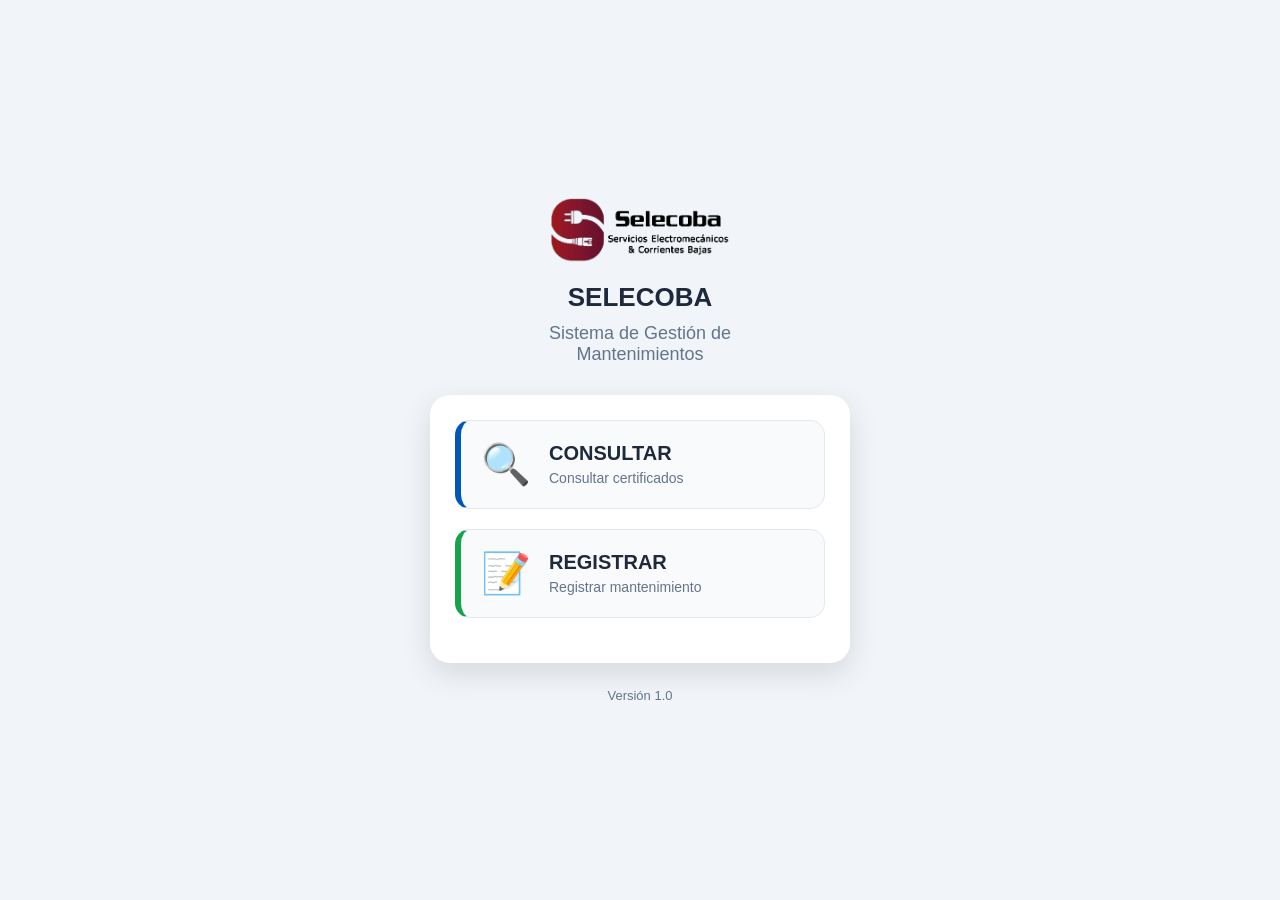
<file: index.html>
<!DOCTYPE html>
<html lang="es">
<head>
    <meta charset="UTF-8">
    <meta name="viewport" content="width=device-width, initial-scale=1.0">
    <title>SELECOBA - Sistema de Gestión</title>
    <link rel="stylesheet" href="index.css">
</head>
<body>
<div class="container">
    <div class="logo">
        <img src="logo.png" alt="SELECOBA">
    </div>
    
    <h1>SELECOBA</h1>
    <div class="subtitulo">
        Sistema de Gestión de<br>
        Mantenimientos
    </div>
    
    <div class="card">
        <a class="opcion consultar" href="consulta/consulta.html">
            <div class="icono">🔍</div>
            <div>
                <div class="titulo">CONSULTAR</div>
                <div class="descripcion">Consultar certificados</div>
            </div>
        </a>
        
        <a class="opcion registrar" href="registro/registro.html">
            <div class="icono">📝</div>
            <div>
                <div class="titulo">REGISTRAR</div>
                <div class="descripcion">Registrar mantenimiento</div>
            </div>
        </a>
    </div>
    
    <div class="version">
        Versión 1.0
    </div>
</div>
<script src="index.js"></script>
</body>
</html>
</file>
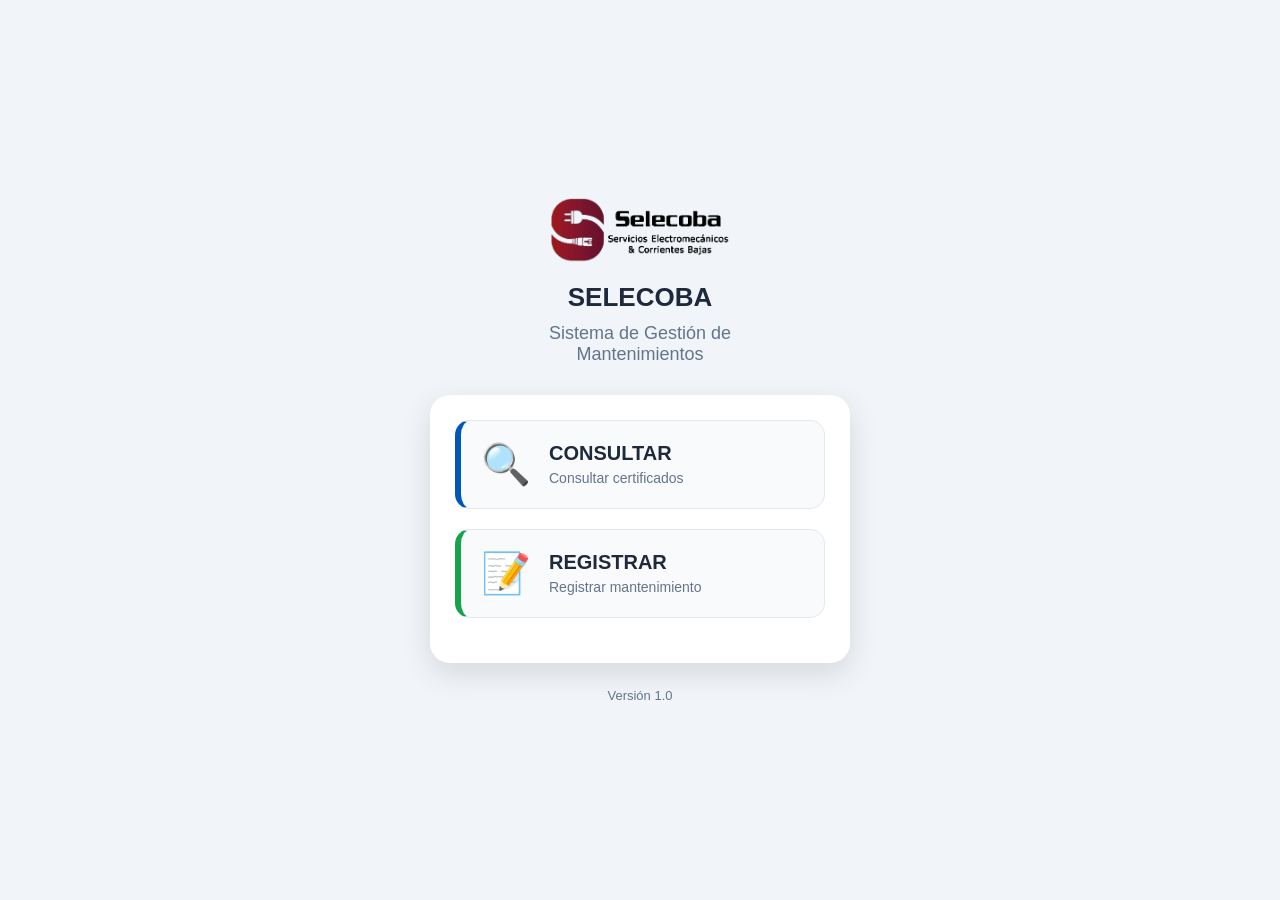
<file: index/index.html>
<!DOCTYPE html>
<html lang="es">
<head>
<meta charset="UTF-8">
<meta name="viewport" content="width=device-width, initial-scale=1.0">
<title>
SELECOBA - Sistema de Gestión
</title>
<link rel="stylesheet" href="index.css">
</head>
<body>
<div class="container">
<!-- LOGO -->
<div class="logo">
<img 
src="../logo.png"
alt="SELECOBA">
</div>
<!-- TITULO -->
<h1>
SELECOBA
</h1>
<div class="subtitulo">
Sistema de Gestión de<br>
Mantenimientos
</div>
<!-- MENU PRINCIPAL -->
<div class="card">
<!-- CONSULTA -->
<a 
class="opcion consultar"
href="../consulta/consulta.html">
<div class="icono">
🔍
</div>
<div>
<div class="titulo">
CONSULTAR
</div>
<div class="descripcion">
Consultar certificados
</div>
</div>
</a>
<!-- REGISTRO -->
<a
class="opcion registrar"
href="../registro/registro.html">
<div class="icono">
📝
</div>
<div>
<div class="titulo">
REGISTRAR
</div>
<div class="descripcion">
Registrar mantenimiento
</div>
</div>
</a>
</div>
<!-- VERSION -->
<div class="version">
Versión 1.0
</div>
</div>
<script src="index.js"></script>
</body>
</html>
</file>
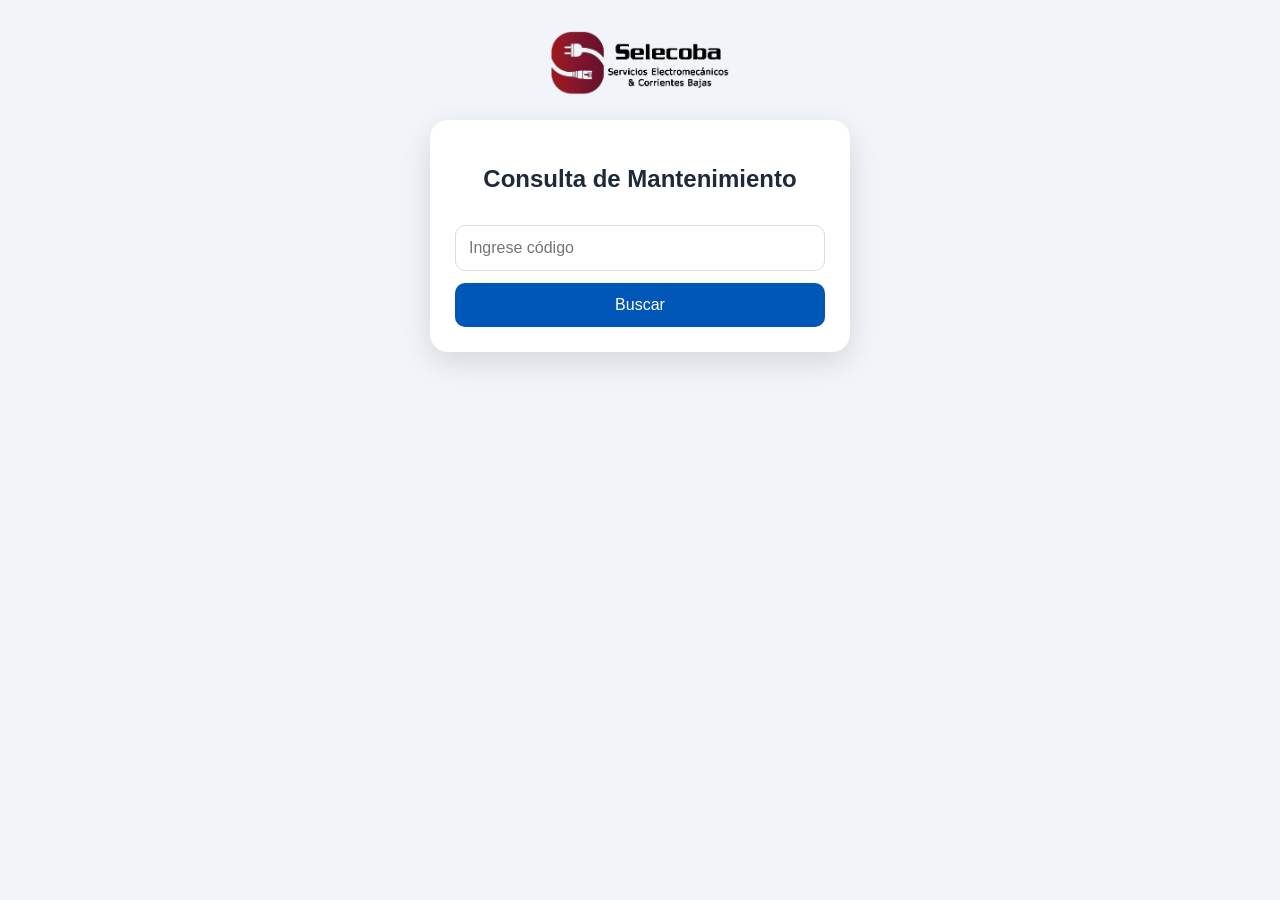
<file: index_funcional.html>
<!DOCTYPE html>
<html lang="es">

<head>

<meta charset="UTF-8">

<meta name="viewport" content="width=device-width,initial-scale=1.0">

<title>
Consulta Certificados SELECOBA
</title>


<style>

*{
box-sizing:border-box;
}


body{

margin:0;

font-family:'Segoe UI',Arial;

background:#f1f5f9;

display:flex;

justify-content:center;

padding:30px;

}



.container{

width:100%;

max-width:420px;

}



.logo{

text-align:center;

margin-bottom:20px;

}



.logo img{

width:180px;

}



.card{

background:white;

padding:25px;

border-radius:18px;

box-shadow:0 10px 30px rgba(0,0,0,.12);

}



h2{

text-align:center;

color:#1e293b;

}



input,button{

width:100%;

padding:13px;

margin-top:12px;

border-radius:10px;

border:1px solid #ddd;

font-size:16px;

}



button{

cursor:pointer;

border:none;

}



.buscar{

background:#0057b8;

color:white;

}



.info{

background:#16a34a;

color:white;

display:none;

}



#resultado{

margin-top:20px;

display:none;

padding:20px;

border-radius:15px;

}



.ok{

background:#dcfce7;

border:2px solid #22c55e;

}



.error{

background:#fee2e2;

border:2px solid #ef4444;

}



.spinner{

display:none;

text-align:center;

margin-top:15px;

}



.login{

display:none;

margin-top:20px;

}



</style>

</head>


<body>


<div class="container">


<div class="logo">

<img src="logo.png">

</div>



<div class="card">


<h2>
Consulta de Mantenimiento
</h2>


<input 
id="codigo"
placeholder="Ingrese código">


<button 
class="buscar"
onclick="buscar()">

Buscar

</button>



<div class="spinner" id="spinner">

🔄 Consultando...

</div>



<div id="resultado"></div>



<button
id="btnInfo"
class="info"
onclick="mostrarLogin()">

Ver información técnica

</button>




<div class="login" id="login">


<input
id="usuario"
placeholder="Usuario">


<input
id="password"
type="password"
placeholder="Contraseña">


<button
class="buscar"
onclick="login()">

Ingresar

</button>


</div>


</div>

</div>




<script>


const API=

"https://script.google.com/macros/s/AKfycbyfgo2zeevdlX1Xq7RDz-ExT-FNMpfKDL2MPX11b6gGW3-0YMhaEPJZLOdwe7ccw1OBsQ/exec";





document
.getElementById("codigo")
.addEventListener("keypress",function(e){


if(e.key==="Enter"){

buscar();

}


});





function jsonp(url,callback){


const script=document.createElement("script");


script.src=url+"&callback="+callback;


document.body.appendChild(script);


script.remove();


}





function buscar(){


const codigo=
document.getElementById("codigo").value.trim();


if(!codigo)return;



document
.getElementById("spinner")
.style.display="block";




window.respuesta=function(data){


document
.getElementById("spinner")
.style.display="none";



const box=
document.getElementById("resultado");



box.style.display="block";



if(data.encontrado){


box.className="ok";


box.innerHTML=

`

<h3>✔ Certificado encontrado</h3>

<b>Cliente:</b> ${data.cliente}<br><br>

<b>Equipo:</b> ${data.equipo}<br><br>

<b>Fecha mantenimiento:</b> ${data.fecha}<br><br>

<b>Próximo mantenimiento:</b> ${data.proximo}

`;



document
.getElementById("btnInfo")
.style.display="block";



}else{


box.className="error";

box.innerHTML=

"❌ Certificado no encontrado";


}



};



jsonp(

API+
"?accion=buscar&codigo="
+encodeURIComponent(codigo)

,"respuesta");


}






function mostrarLogin(){

document
.getElementById("login")
.style.display="block";


}





function login(){


const codigo=
document.getElementById("codigo").value;



window.info=function(data){


if(data.encontrado){


alert(data.observaciones);


}else{


alert(data.mensaje);


}


};



jsonp(

API+
"?accion=info"+
"&codigo="+codigo+
"&user="+document.getElementById("usuario").value+
"&pass="+document.getElementById("password").value

,"info");


}


</script>


</body>

</html>
</file>
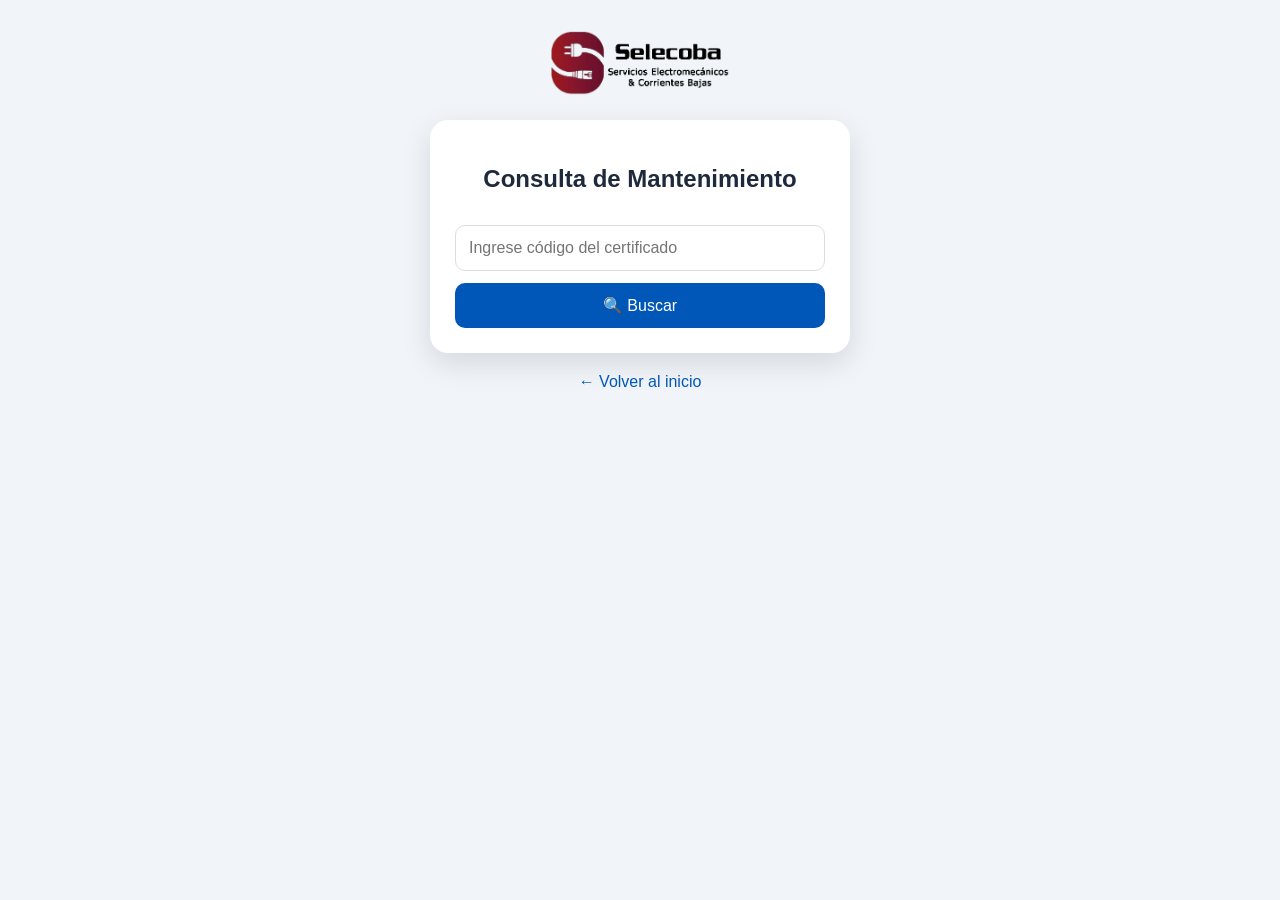
<file: consulta/consulta.html>
<!DOCTYPE html>
<html lang="es">
<head>
<meta charset="UTF-8">
<meta name="viewport" content="width=device-width, initial-scale=1.0">
<title>
Consulta Certificados SELECOBA
</title>
<link rel="stylesheet" href="consulta.css">
</head>
<body>
<div class="container">

    <!--==============================
        LOGO
    ==============================-->

    <div class="logo">
        <img src="../logo.png">
    </div>

    <!--==============================
        TARJETA
    ==============================-->

    <div class="card">
        <h2>
            Consulta de Mantenimiento
        </h2>

        <!--==============================
            BÚSQUEDA
        ==============================-->

        <input
            id="codigo"
            placeholder="Ingrese código del certificado"
            autocomplete="off"
        >
        <button
            id="btnBuscar"
            class="buscar"
            onclick="buscarCertificado()"
        >
            🔍 Buscar
        </button>
        <div
            id="spinner"
            class="spinner"
        >
            🔄 Consultando certificado...
        </div>
        <div
            id="resultado"
        >
        </div>

        <!--==============================
            INFORMACIÓN TÉCNICA
        ==============================-->

        <button
            id="btnInfo"
            class="info"
            onclick="mostrarLogin()"
        >
            🔐 Ver información técnica
        </button>

        <!--==============================
            LOGIN
        ==============================-->

        <div
            id="login"
            class="login"
        >

            <h3>
                Acceso técnico
            </h3>
            <input
                id="usuario"
                placeholder="Usuario"
                autocomplete="username"
            >
            <input
                id="password"
                type="password"
                placeholder="Contraseña"
                autocomplete="current-password"
            >
            <button
                id="btnLogin"
                class="buscar"
                onclick="validarAcceso()"
            >
                Ingresar
            </button>
            <div
                id="mensajeLogin"
                class="mensajeLogin"
            >
            </div>
        </div>

        <!--==============================
            PANEL INFORMACIÓN TÉCNICA
        ==============================-->

        <div
            id="informacionTecnica"
            class="informacionTecnica"
            style="display:none;"
        >
            <h3>
                Información Técnica
            </h3>
            <label>
                Historial del equipo
            </label>
            <textarea
                id="historial"
                readonly
            ></textarea>
            <button
                id="btnGarantia"
                class="garantia"
                onclick="abrirGarantia()"
            >
                🛠 Registrar garantía
            </button>
        </div>
    </div>
    <a
        href="../index/index.html"
        class="volver"
    >
        ← Volver al inicio
    </a>
</div>
<script src="consulta.js"></script>
</body>
</html>
</file>
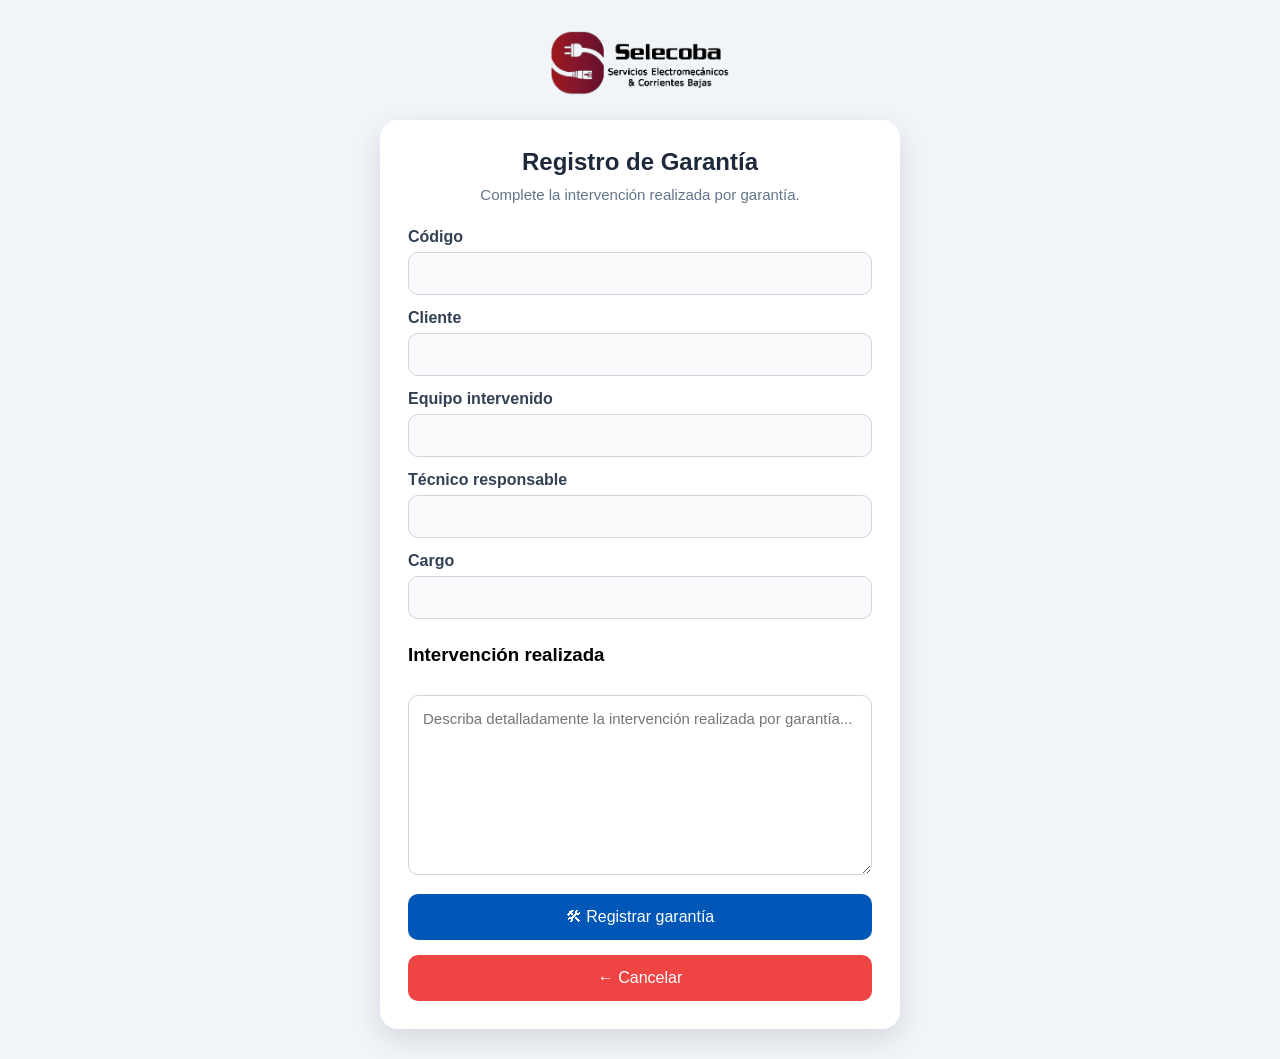
<file: garantia/garantia.html>
<!DOCTYPE html>
<html lang="es">
<head>
<meta charset="UTF-8">
<meta name="viewport" content="width=device-width, initial-scale=1.0">
<title>
Registro de Garantía - SELECOBA
</title>
<link rel="stylesheet" href="garantia.css">
</head>
<body>
<div class="container">

    <!--=================================
            LOGO
    =================================-->

    <div class="logo">
        <img src="../logo.png" alt="SELECOBA">
    </div>

    <!--=================================
            TARJETA
    =================================-->

    <div class="card">
        <h2>
            Registro de Garantía
        </h2>
        <p class="subtitulo">
            Complete la intervención realizada por garantía.
        </p>

        <!--=================================
                DATOS DEL EQUIPO
        =================================-->

        <div class="datosEquipo">
            <div class="dato">
                <label>
                    Código
                </label>
                <input
                    id="codigo"
                    readonly
                >
            </div>
            <div class="dato">
                <label>
                    Cliente
                </label>
                <input
                    id="cliente"
                    readonly
                >
            </div>
            <div class="dato">
                <label>
                    Equipo intervenido
                </label>
                <input
                    id="equipo"
                    readonly
                >
            </div>
            <div class="dato">
                <label>
                    Técnico responsable
                </label>
                <input
                    id="tecnico"
                    readonly
                >
            </div>
            <div class="dato">
                <label>
                    Cargo
                </label>
                <input
                    id="cargo"
                    readonly
                >
            </div>
        </div>

        <!--=================================
                GARANTÍA
        =================================-->

        <h3>
            Intervención realizada
        </h3>
        <textarea
            id="detalle"
            placeholder="Describa detalladamente la intervención realizada por garantía..."
        ></textarea>

        <!--=================================
                BOTONES
        =================================-->

        <button
            id="btnGuardar"
            class="btnGuardar"
            onclick="confirmarGarantia()"
        >
            🛠 Registrar garantía
        </button>
        <button
            id="btnCancelar"
            class="btnCancelar"
            onclick="volverConsulta()"
        >
            ← Cancelar
        </button>

        <!--=================================
                SPINNER
        =================================-->

        <div
            id="spinner"
            class="spinner"
        >
            Guardando información...
        </div>
    </div>
</div>
<script src="garantia.js"></script>
</body>
</html>
</file>
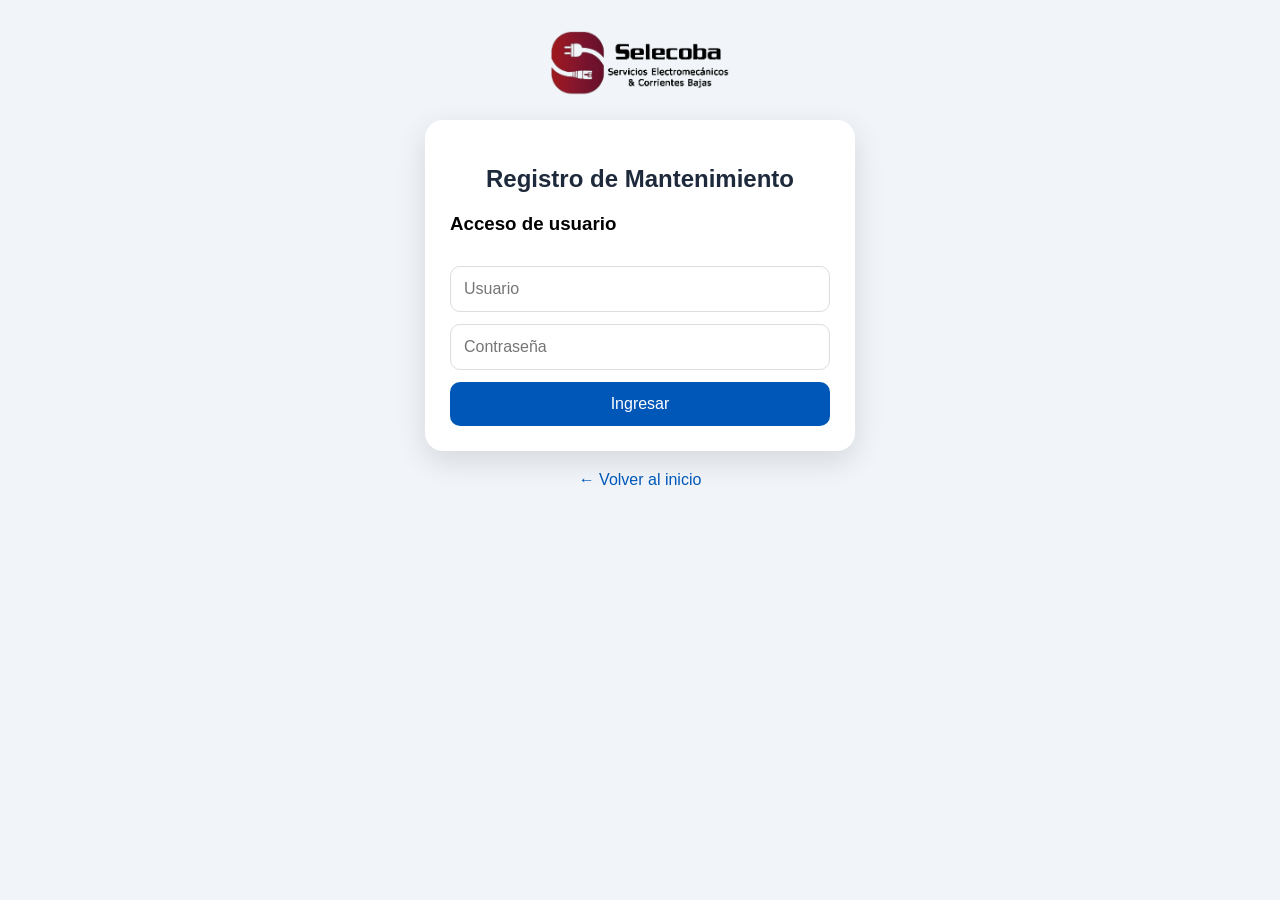
<file: registro/registro.html>
<!DOCTYPE html>
<html lang="es">

<head>
<meta charset="UTF-8">
<meta name="viewport" content="width=device-width, initial-scale=1.0">
<title>
Registro de Mantenimiento SELECOBA
</title>
<link rel="stylesheet" href="registro.css">
</head>

<body>
<div class="container">
    <div class="logo">
        <img src="../logo.png">
    </div>
    <div class="card">
        <h2>
            Registro de Mantenimiento
        </h2>
        <!-- LOGIN -->
        <div id="loginBox">
            <h3>
                Acceso de usuario
            </h3>
            <input
                id="usuario"
                placeholder="Usuario"
            >
            <input
                id="password"
                type="password"
                placeholder="Contraseña"
            >
            <button
                id="btnLogin"
                class="btn azul"
                onclick="iniciarSesion()"
            >
                Ingresar
            </button>
            <div
                id="mensajeLogin"
                class="mensajeLogin"
            >
            </div>
        </div>
        <!-- FORMULARIO -->
        <div
            id="formulario"
            style="display:none;"
        >
            <!-- USUARIO ACTIVO -->
            <div
                id="usuarioActivo"
                class="usuarioActivo"
            >
            </div>
            <input
                id="cliente"
                placeholder="Cliente"
                autocomplete="off"
            >
            <input
                id="oc"
                placeholder="ID Cotización"
                type="text"
                inputmode="numeric"
                pattern="[0-9]*"
                maxlength="10"
                autocomplete="off"
                oninput="this.value=this.value.replace(/[^0-9]/g,'')"
            >
            <input
                id="equipo"
                placeholder="Equipo intervenido"
                autocomplete="off"
            >
            <select
                id="tipo"
                required
            >
                <option
                    value=""
                    selected
                    disabled
                >
                    Seleccione el tipo de trabajo
                </option>
                <option value="Mnto. Preventivo">
                    Mnto. Preventivo
                </option>
                <option value="Mnto. Correctivo">
                    Mnto. Correctivo
                </option>
                <option value="Implementación">
                    Implementación
                </option>
            </select>
            <textarea
                id="observaciones"
                placeholder="Observaciones"
                autocomplete="off"
                >
            </textarea>
            <button
                id="btnGuardar"
                class="btn verde"
                onclick="registrar()"
            >
                Guardar mantenimiento
            </button>
        </div>
    </div>
        <a
        href="../index.html"
        class="volver"
    >
        ← Volver al inicio
    </a>
</div>
<script src="registro.js"></script>
</body>
</html>
</file>
<file: index.css>
/*=========================================
  SELECOBA
  Sistema de Gestión de Mantenimientos
  INDEX CSS
=========================================*/

/* RESET GENERAL */
*{
box-sizing:border-box;
}

/* CUERPO */

body{
margin:0;
min-height:100vh;
font-family:'Segoe UI',Arial,sans-serif;
background:#f1f5f9;
display:flex;
justify-content:center;
align-items:center;
padding:25px;
}

/* CONTENEDOR PRINCIPAL */

.container{
width:100%;
max-width:420px;
}

/* LOGO */

.logo{
text-align:center;
margin-bottom:15px;
}

.logo img{
width:180px;
}

/* TITULO PRINCIPAL */

h1{
text-align:center;
font-size:26px;
color:#1e293b;
margin:10px 0;
}

/* SUBTITULO */

.subtitulo{
text-align:center;
color:#64748b;
font-size:18px;
margin-bottom:30px;
}

/* TARJETA PRINCIPAL */

.card{
background:white;
border-radius:20px;
padding:25px;
box-shadow:
0 10px 30px rgba(0,0,0,.12);
}

/* OPCIONES DEL MENU */

.opcion{
display:flex;
align-items:center;
gap:18px;
padding:20px;
margin-bottom:20px;
border-radius:15px;
text-decoration:none;
color:#1e293b;
background:#f8fafc;
border:1px solid #e2e8f0;
transition:.2s;
}

.opcion:hover{
transform:translateY(-3px);
box-shadow:
0 5px 15px rgba(0,0,0,.10);
}

/* ICONOS */

.icono{
font-size:40px;
}

/* TITULO DE OPCION */

.titulo{
font-size:20px;
font-weight:bold;
}

/* DESCRIPCION */

.descripcion{
font-size:14px;
color:#64748b;
margin-top:5px;
}

/* COLOR LATERAL CONSULTA */

.consultar{
border-left:6px solid #0057b8;
}

/* COLOR LATERAL REGISTRO */

.registrar{
border-left:6px solid #16a34a;
}

/* VERSION */

.version{
text-align:center;
margin-top:25px;
font-size:13px;
color:#64748b;
}
</file>
<file: index/index.css>
/*=========================================
  SELECOBA
  Sistema de Gestión de Mantenimientos
  INDEX CSS
=========================================*/

/* RESET GENERAL */
*{
box-sizing:border-box;
}

/* CUERPO */

body{
margin:0;
min-height:100vh;
font-family:'Segoe UI',Arial,sans-serif;
background:#f1f5f9;
display:flex;
justify-content:center;
align-items:center;
padding:25px;
}

/* CONTENEDOR PRINCIPAL */

.container{
width:100%;
max-width:420px;
}

/* LOGO */

.logo{
text-align:center;
margin-bottom:15px;
}

.logo img{
width:180px;
}

/* TITULO PRINCIPAL */

h1{
text-align:center;
font-size:26px;
color:#1e293b;
margin:10px 0;
}

/* SUBTITULO */

.subtitulo{
text-align:center;
color:#64748b;
font-size:18px;
margin-bottom:30px;
}

/* TARJETA PRINCIPAL */

.card{
background:white;
border-radius:20px;
padding:25px;
box-shadow:
0 10px 30px rgba(0,0,0,.12);
}

/* OPCIONES DEL MENU */

.opcion{
display:flex;
align-items:center;
gap:18px;
padding:20px;
margin-bottom:20px;
border-radius:15px;
text-decoration:none;
color:#1e293b;
background:#f8fafc;
border:1px solid #e2e8f0;
transition:.2s;
}

.opcion:hover{
transform:translateY(-3px);
box-shadow:
0 5px 15px rgba(0,0,0,.10);
}

/* ICONOS */

.icono{
font-size:40px;
}

/* TITULO DE OPCION */

.titulo{
font-size:20px;
font-weight:bold;
}

/* DESCRIPCION */

.descripcion{
font-size:14px;
color:#64748b;
margin-top:5px;
}

/* COLOR LATERAL CONSULTA */

.consultar{
border-left:6px solid #0057b8;
}

/* COLOR LATERAL REGISTRO */

.registrar{
border-left:6px solid #16a34a;
}

/* VERSION */

.version{
text-align:center;
margin-top:25px;
font-size:13px;
color:#64748b;
}
</file>
<file: consulta/consulta.css>
/*=====================================
    RESET
=====================================*/
*{
    box-sizing:border-box;
}

/*=====================================
    CUERPO
=====================================*/
body{
    margin:0;
    font-family:'Segoe UI',Arial,sans-serif;
    background:#f1f5f9;
    display:flex;
    justify-content:center;
    padding:30px;
}

/*=====================================
    CONTENEDOR
=====================================*/
.container{
    width:100%;
    max-width:420px;
}

/*=====================================
    LOGO
=====================================*/
.logo{
    text-align:center;
    margin-bottom:20px;
}

.logo img{
    width:180px;
}

/*=====================================
    TARJETA
=====================================*/
.card{
    background:white;
    padding:25px;
    border-radius:18px;
    box-shadow:0 10px 30px rgba(0,0,0,.12);
}

/*=====================================
    TITULOS
=====================================*/
h2{
    text-align:center;
    color:#1e293b;
}

/*=====================================
    CONTROLES
=====================================*/
input,
button,
textarea{
    width:100%;
    padding:13px;
    margin-top:12px;
    border-radius:10px;
    font-size:16px;
}

input,
textarea{
    border:1px solid #ddd;
    font-family:inherit;
}

/*=====================================
    BOTONES
=====================================*/
button{
    border:none;
    cursor:pointer;
    transition:.2s;
}

.buscar{
    background:#0057B8;
    color:white;
}

.buscar:hover{
    background:#00489A;
}

.buscar:disabled{
    background:#6FA3E6;
    cursor:not-allowed;
}

.info{
    display:none;
    background:#16A34A;
    color:white;
}

.info:hover{
    background:#15803D;
}

.info:disabled{
    background:#7BC89B;
    cursor:not-allowed;
}

.garantia{
    background:#F59E0B;
    color:white;
}

.garantia:hover{
    background:#D97706;
}

.garantia:disabled{
    background:#F8C56B;
    cursor:not-allowed;
}

/*=====================================
    SPINNER
=====================================*/
.spinner{
    display:none;
    text-align:center;
    margin-top:15px;
}

/*=====================================
    RESULTADO
=====================================*/
#resultado{
    display:none;
    margin-top:20px;
    padding:20px;
    border-radius:15px;
}

.ok{
    background:#DCFCE7;
    border:2px solid #22C55E;
}

.error{
    background:#FEE2E2;
    border:2px solid #EF4444;
}

/*=====================================
    LOGIN
=====================================*/
.login{
    display:none;
    margin-top:20px;
    padding-top:15px;
    border-top:1px solid #ddd;
}

/*=====================================
    MENSAJE LOGIN
=====================================*/
.mensajeLogin{
    display:none;
    margin-top:15px;
    padding:12px;
    border-radius:8px;
    background:#FEE2E2;
    border:1px solid #EF4444;
    color:#B91C1C;
    font-size:14px;
    text-align:center;
}

/*=====================================
    INFORMACION TECNICA
=====================================*/
.informacionTecnica{
    display:none;
    margin-top:20px;
    padding-top:20px;
    border-top:1px solid #ddd;
}

.informacionTecnica h3{
    margin-bottom:15px;
    text-align:center;
    color:#1e293b;
}

.informacionTecnica label{
    display:block;
    margin-bottom:8px;
    font-weight:bold;
    color:#334155;
}

#historial{
    min-height:220px;
    resize:vertical;
    background:#F8FAFC;
    font-size:14px;
    line-height:1.5;
}

/*=====================================
    ENLACE VOLVER
=====================================*/
.volver{
    display:block;
    text-align:center;
    margin-top:20px;
    color:#0057B8;
    text-decoration:none;
}

.volver:hover{
    text-decoration:underline;
}
</file>
<file: garantia/garantia.css>
/*=========================================
  SELECOBA
  Registro de Garantía
=========================================*/

*{
box-sizing:border-box;
}

body{
margin:0;
font-family:'Segoe UI',Arial,sans-serif;
background:#f1f5f9;
display:flex;
justify-content:center;
padding:30px;
min-height:100vh;
}

.container{
width:100%;
max-width:520px;
}

.logo{
text-align:center;
margin-bottom:20px;
}

.logo img{
width:180px;
}

.card{
background:white;
padding:28px;
border-radius:18px;
box-shadow:0 10px 30px rgba(0,0,0,.12);
}

h2{
text-align:center;
margin:0;
color:#1e293b;
}

.subtitulo{
text-align:center;
color:#64748b;
margin-top:10px;
margin-bottom:25px;
font-size:15px;
}

/*=============================
DATOS
=============================*/

.datosEquipo{
display:flex;
flex-direction:column;
gap:14px;
margin-bottom:25px;
}

.dato{
display:flex;
flex-direction:column;
}

.dato label{
font-weight:600;
margin-bottom:6px;
color:#334155;
}

.dato input{
padding:12px;
border-radius:10px;
border:1px solid #d1d5db;
background:#f8fafc;
font-size:15px;
color:#334155;
}

/*=============================
TEXTAREA
=============================*/

textarea{
width:100%;
height:180px;
resize:vertical;
padding:14px;
font-size:15px;
border-radius:10px;
border:1px solid #d1d5db;
margin-top:10px;
font-family:inherit;
}

/*=============================
BOTONES
=============================*/

button{
width:100%;
padding:14px;
margin-top:15px;
border:none;
border-radius:10px;
cursor:pointer;
font-size:16px;
transition:.25s;
}

.btnGuardar{
background:#0057b8;
color:white;
}

.btnGuardar:hover{
background:#00479a;
}

.btnGuardar:disabled{
background:#94a3b8;
cursor:not-allowed;
}

.btnCancelar{
background:#ef4444;
color:white;
}

.btnCancelar:hover{
background:#dc2626;
}

/*=============================
SPINNER
=============================*/

.spinner{
display:none;
text-align:center;
margin-top:18px;
font-weight:600;
color:#0057b8;
}

/*=============================
RESPONSIVE
=============================*/

@media(max-width:600px){
.card{
padding:22px;
}
}
</file>
<file: registro/registro.css>
/*=====================================
    RESET
=====================================*/

*{
    box-sizing:border-box;
}

/*=====================================
    CUERPO
=====================================*/

body{
    margin:0;
    font-family:'Segoe UI',Arial,sans-serif;
    background:#f1f5f9;
    display:flex;
    justify-content:center;
    padding:30px;
}

/*=====================================
    CONTENEDOR
=====================================*/

.container{
    width:100%;
    max-width:430px;
}

/*=====================================
    LOGO
=====================================*/

.logo{
    text-align:center;
    margin-bottom:20px;
}
.logo img{
    width:180px;
}

/*=====================================
    TARJETA
=====================================*/

.card{
    background:white;
    padding:25px;
    border-radius:18px;
    box-shadow:
    0 10px 30px rgba(0,0,0,.12);
}

/*=====================================
    TITULOS
=====================================*/

h2{
    text-align:center;
    color:#1e293b;
}

/*=====================================
    CONTROLES
=====================================*/

input,
select,
textarea,
button{
    width:100%;
    padding:13px;
    margin-top:12px;
    border-radius:10px;
    font-size:16px;
}

input,
select,
textarea{
    border:1px solid #ddd;
}

textarea{
    height:100px;
    resize:none;
}

/*=====================================
    BOTONES
=====================================*/

.btn{
    width:100%;
    padding:13px;
    border:none;
    border-radius:10px;
    font-size:16px;
    color:white;
    cursor:pointer;
    transition:.2s;
}

.btn.azul{
    background:#0057B8;
}

.btn.azul:hover{
    background:#00489A;
}

.btn.azul:disabled{
    background:#6FA3E6;
    cursor:not-allowed;
}

.btn.verde{
    background:#16A34A;
}

.btn.verde:hover{
    background:#15803D;
}

.btn.verde:disabled{
    background:#7BC89B;
    cursor:not-allowed;
}

button:disabled{
    opacity:.7;
    cursor:not-allowed;
}

/*=====================================
    USUARIO ACTIVO
=====================================*/

.usuarioActivo{
    background:#DCFCE7;
    border-left:5px solid #16A34A;
    padding:12px;
    margin-bottom:15px;
    border-radius:10px;
}

/*=====================================
    MENSAJE LOGIN
=====================================*/

.mensajeLogin{
    display:none;
    margin-top:15px;
    padding:12px;
    border-radius:8px;
    background:#FEE2E2;
    border:1px solid #EF4444;
    color:#B91C1C;
    font-size:14px;
    text-align:center;
}

/*=====================================
    VOLVER
=====================================*/

.volver{
    display:block;
    text-align:center;
    margin-top:20px;
    color:#0057B8;
    text-decoration:none;
}

.volver:hover{
    text-decoration:underline;
}
</file>
